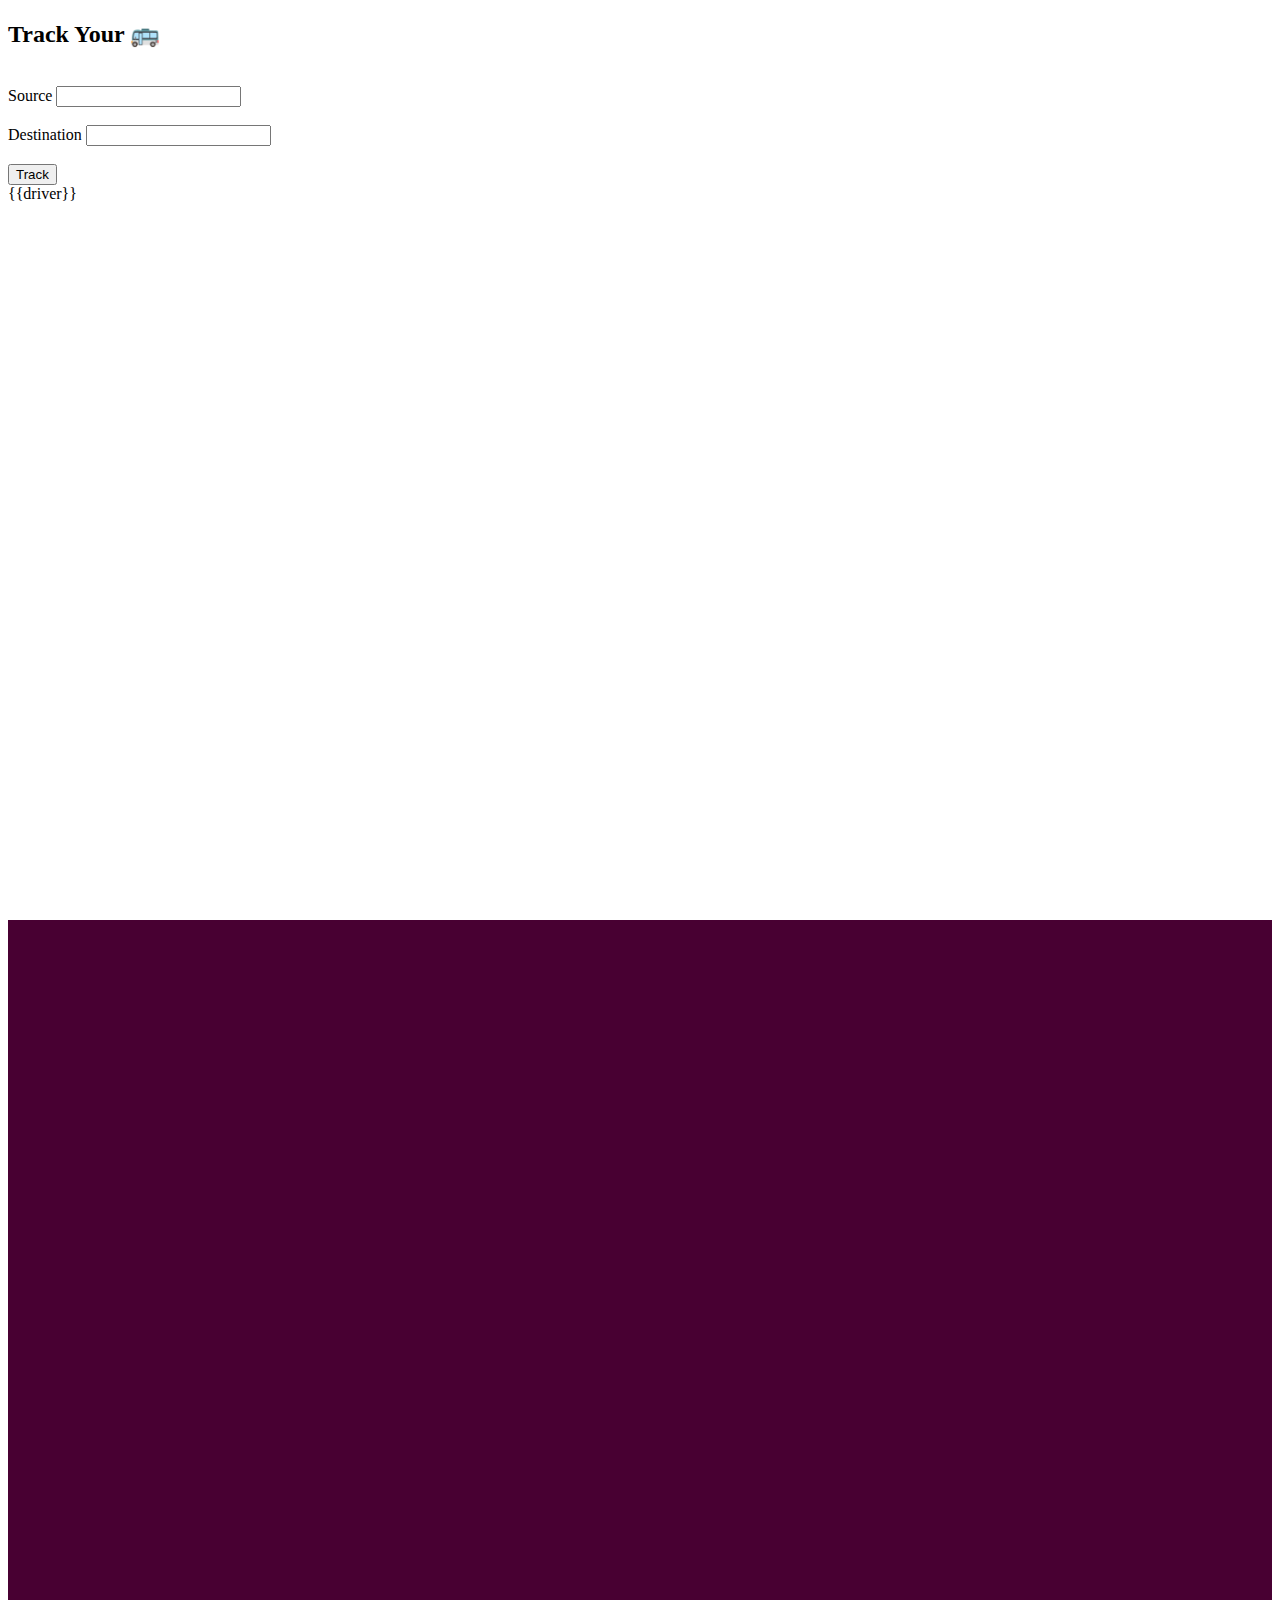
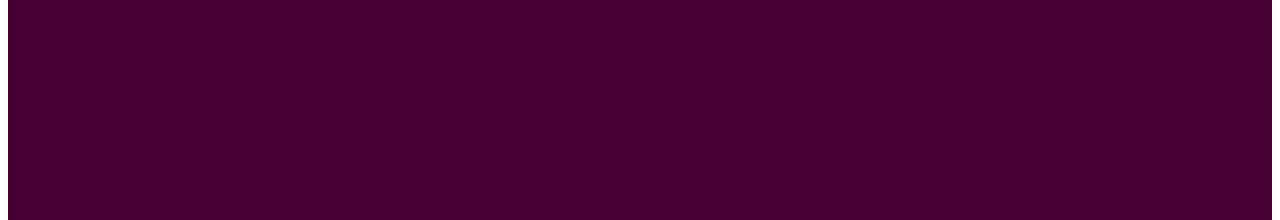
<file: templates/atrack.html>
<!DOCTYPE html>
<head>
    <title>Section</title>
    <meta name="viewport" content="width=device-width, initial-scale=1.0">

    <link rel="stylesheet" href="/static/css/tstyle.css">
    <script src='https://api.mapbox.com/mapbox-gl-js/v2.0.0/mapbox-gl.js'></script>
    <link href='https://api.mapbox.com/mapbox-gl-js/v2.0.0/mapbox-gl.css' rel='stylesheet' />
    <link href="https://cdn.jsdelivr.net/npm/bootstrap@5.0.0/dist/css/bootstrap.min.css" rel="stylesheet" integrity="sha384-wEmeIV1mKuiNpC+IOBjI7aAzPcEZeedi5yW5f2yOq55WWLwNGmvvx4Um1vskeMj0" crossorigin="anonymous">
    <script>
      // (B) GET GPS COODINATES + DRAW MAP
      window.addEventListener("DOMContentLoaded", function () {
        // (B1) INSERT ACCESS TOKEN HERE!
        mapboxgl.accessToken = 'pk.eyJ1IjoiZGV2b2tvZGVyIiwiYSI6ImNrb3kxc2JtZjA3Y2QycXBqMWpybTdqOXMifQ.AWkYEcGuHBBbKh4EF1k8Ng';
  
        navigator.geolocation.getCurrentPosition(
          // (B2) ON SUCCESSFULLY GETTING GPS COORDINATES
          function (pos) {
            // DRAW MAP
            let map = new mapboxgl.Map({
              container: 'map',
              style: 'mapbox://styles/mapbox/streets-v11',
              center: [pos.coords.longitude, pos.coords.latitude],
              zoom: 13
            });
            // DRAW MARKER
            let marker = new mapboxgl.Marker()
              .setLngLat([pos.coords.longitude, pos.coords.latitude])
              .addTo(map);
          },
  
          // (B3) ON FAILING TO GET GPS COORDINATES
          function (err) {
            console.log(err);
          },
  
          // (B4) GPS OPTIONS
          {
            enableHighAccuracy: true,
            timeout: 5000,
            maximumAge: 0
          }
        );
      });
      </script>
  </head>
<body>
<div class="d-md-flex h-md-100 align-items-center">

    <!-- First Half -->
    
    <div class="col-md-6 p-0 bg-white h-md-100">
        <div class="text-black d-md-flex align-items-center h-100 p-5 text-center justify-content-center">
            <div class="logoarea pt-5 pb-5">
                <h2>Track Your 🚌  </h2><br>
                <form action="/atrack" method="POST">
                    <div class="form-group">
                      <label for="text">Source</label>
                      <input type="text" class="form-control" id="source">
                    </div><br>
                    <div class="form-group">
                      <label for="destination">Destination</label>
                      <input type="text" class="form-control" id="destination">
                    </div><br>
                    <button type="submit" class="btn btn-primary">Track</button><br>
                    {{driver}}
                  </form>        
                </div>
                
        </div>
    </div>
    
    <!-- Second Half -->
    
    <div class="col-md-6 p-0 bg-indigo h-md-100 loginarea">
        <div class="text-white d-md-flex align-items-center h-md-100 p-5 justify-content-center">
          <div id="map" style="width:100%; height:400px;"></div>
        </div>
    </div>
        
    </div>
    </body>
    </html>
</file>
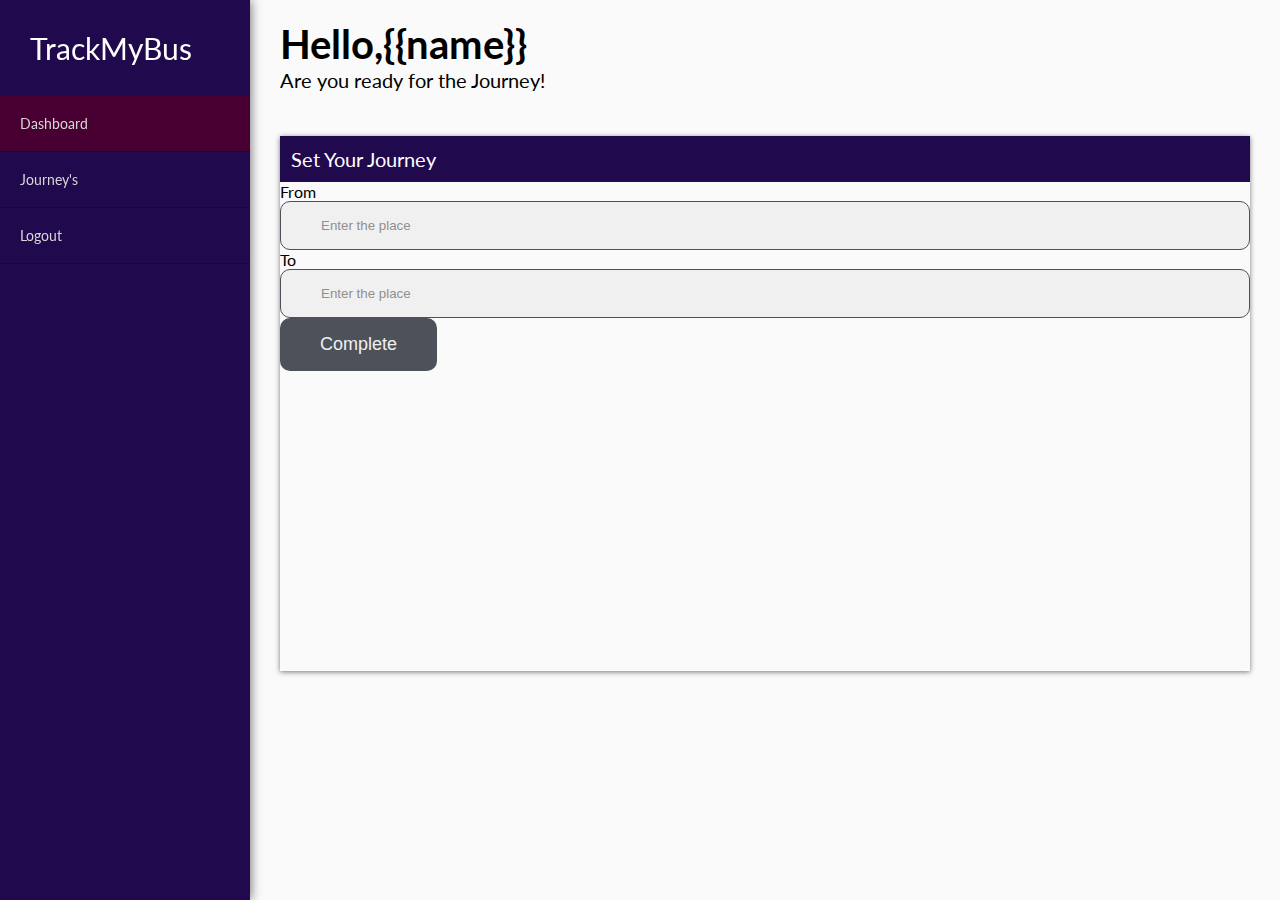
<file: templates/dash.html>
<!DOCTYPE html>
<head>
  <title>Driver</title>
  <link href="https://cdn.jsdelivr.net/npm/bootstrap@5.0.0/dist/css/bootstrap.min.css" rel="stylesheet" integrity="sha384-wEmeIV1mKuiNpC+IOBjI7aAzPcEZeedi5yW5f2yOq55WWLwNGmvvx4Um1vskeMj0" crossorigin="anonymous">
  <script src="https://code.jquery.com/jquery-3.5.1.min.js"></script>

  <link href="/static/css/dstyle.css" rel="stylesheet">
  <meta name="viewport" content="width=device-width, initial-scale=1.0">
  <link rel = "icon" href = "/static/img/logo.png"
        type = "image/x-icon">
  <script src='https://api.mapbox.com/mapbox-gl-js/v2.0.0/mapbox-gl.js'></script>
  <link href='https://api.mapbox.com/mapbox-gl-js/v2.0.0/mapbox-gl.css' rel='stylesheet' />
  <script>
    // (B) GET GPS COODINATES + DRAW MAP
    window.addEventListener("DOMContentLoaded", function () {
      // (B1) INSERT ACCESS TOKEN HERE!
      mapboxgl.accessToken = '';

      navigator.geolocation.getCurrentPosition(
        // (B2) ON SUCCESSFULLY GETTING GPS COORDINATES
        function (pos) {
          // DRAW MAP
          let map = new mapboxgl.Map({
            container: 'map',
            style: 'mapbox://styles/mapbox/streets-v11',
            center: [pos.coords.longitude, pos.coords.latitude],
            zoom: 13
          });
          // DRAW MARKER
          let marker = new mapboxgl.Marker()
            .setLngLat([pos.coords.longitude, pos.coords.latitude])
            .addTo(map);
        },

        // (B3) ON FAILING TO GET GPS COORDINATES
        function (err) {
          console.log(err);
        },

        // (B4) GPS OPTIONS
        {
          enableHighAccuracy: true,
          timeout: 5000,
          maximumAge: 0
        }
      );
    });
    </script>
</head>
<body>
  <script type="text/javascript" language="JavaScript">
  
    $(document).ready(function() {
    $('.nav-btn').on('click', function(event) {
      event.preventDefault();
      /* Act on the event */
      $('.sidebar').slideToggle('fast');
  
      window.onresize = function(){
        if ($(window).width() >= 768) {
          $('.sidebar').show();
        } else {
          $('.sidebar').hide();
        }
      };
    });
  });
  </script>
  
<header>
  <div class="logo">Xero<span>Source</span></div>
</header>
<div class="nav-btn">Menu</div>
<div class="container">
  
  <div class="sidebar">
    <nav>
      <a href="#">TrackMyBus</a>
      <ul>
        <li class="active"><a href="#">Dashboard</a></li>
        <li><a href="#">Journey's</a></li>
        <li><a href="http://localhost:5000/">Logout</a></li>
    
      </ul>
    </nav>
  </div>

  <div class="main-content">
    <h1>Hello,{{name}}</h1>
    <p>Are you ready for the Journey!</p><br>
    <div class="panel-wrapper">
      <div class="panel-head">
        Set Your Journey
      </div>
      <div class="panel-body">

        <form action="/insert" method="POST">
          <label>
         From <input type="text" name="from" placeholder="Enter the place"><br>
         To <input type="text" name="to" placeholder="Enter the place">
          </label><br>
          <button class="button" type="submit"><span>Complete</span></button>
          <div id="map" style="width:100%; height:300px;"></div>

        </form>
            </div>
    </div>

</div>

</body>
</html>
</file>
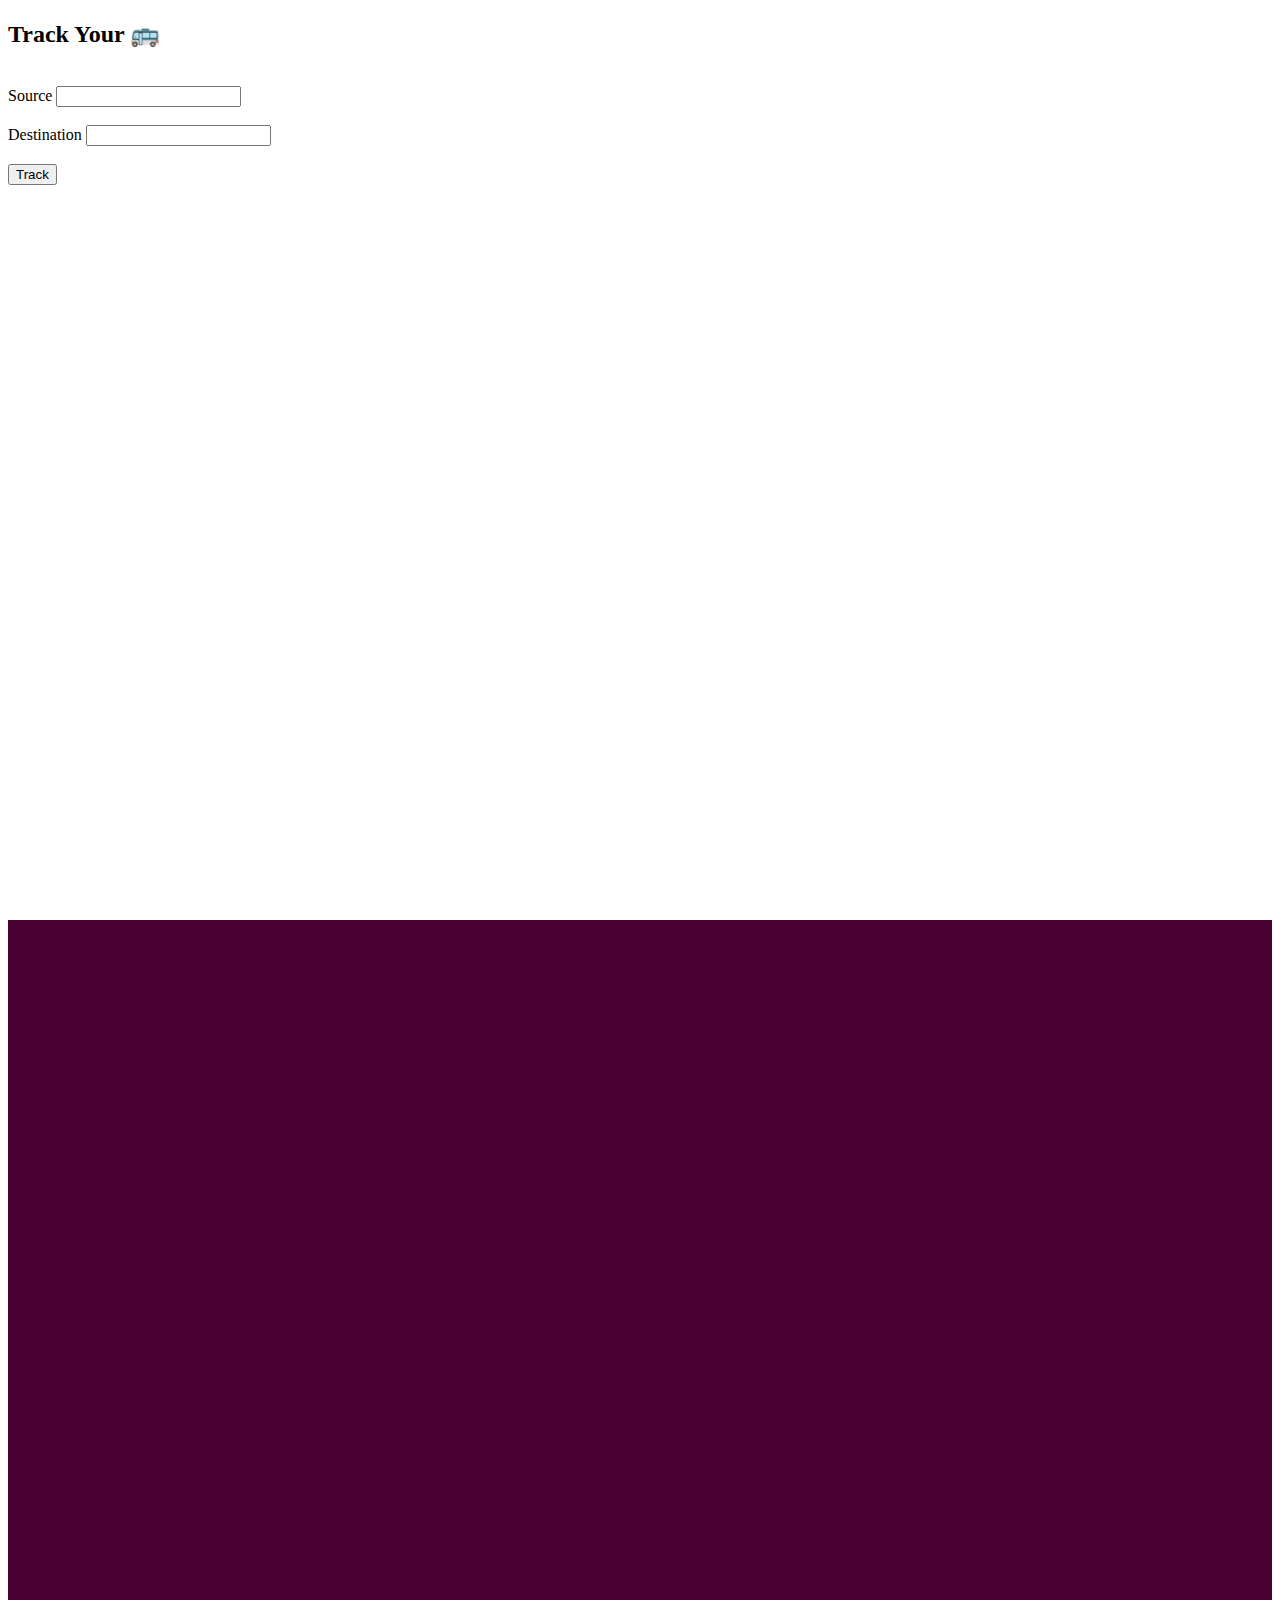
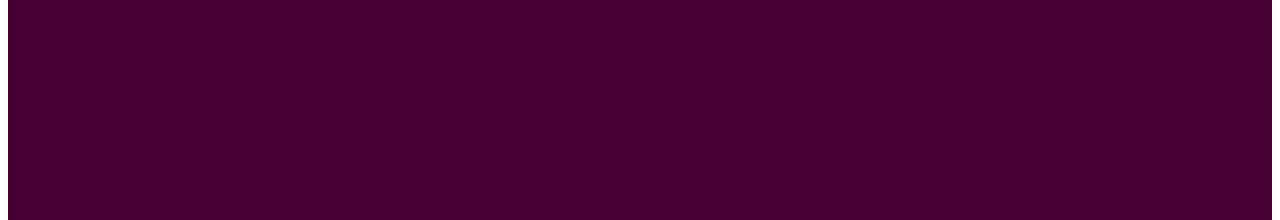
<file: templates/track.html>
<!DOCTYPE html>
<head>
    <title>Section</title>
    <meta name="viewport" content="width=device-width, initial-scale=1.0">

    <link rel="stylesheet" href="/static/css/tstyle.css">
    <script src='https://api.mapbox.com/mapbox-gl-js/v2.0.0/mapbox-gl.js'></script>
    <link href='https://api.mapbox.com/mapbox-gl-js/v2.0.0/mapbox-gl.css' rel='stylesheet' />
    <link href="https://cdn.jsdelivr.net/npm/bootstrap@5.0.0/dist/css/bootstrap.min.css" rel="stylesheet" integrity="sha384-wEmeIV1mKuiNpC+IOBjI7aAzPcEZeedi5yW5f2yOq55WWLwNGmvvx4Um1vskeMj0" crossorigin="anonymous">
    <script>
      // (B) GET GPS COODINATES + DRAW MAP
      window.addEventListener("DOMContentLoaded", function () {
        // (B1) INSERT ACCESS TOKEN HERE!
        mapboxgl.accessToken = '';
  
        navigator.geolocation.getCurrentPosition(
          // (B2) ON SUCCESSFULLY GETTING GPS COORDINATES
          function (pos) {
            // DRAW MAP
            let map = new mapboxgl.Map({
              container: 'map',
              style: 'mapbox://styles/mapbox/streets-v11',
              center: [pos.coords.longitude, pos.coords.latitude],
              zoom: 13
            });
            // DRAW MARKER
            let marker = new mapboxgl.Marker()
              .setLngLat([pos.coords.longitude, pos.coords.latitude])
              .addTo(map);
          },
  
          // (B3) ON FAILING TO GET GPS COORDINATES
          function (err) {
            console.log(err);
          },
  
          // (B4) GPS OPTIONS
          {
            enableHighAccuracy: true,
            timeout: 5000,
            maximumAge: 0
          }
        );
      });
      </script>
  </head>
<body>
<div class="d-md-flex h-md-100 align-items-center">

    <!-- First Half -->
    
    <div class="col-md-6 p-0 bg-white h-md-100">
        <div class="text-black d-md-flex align-items-center h-100 p-5 text-center justify-content-center">
            <div class="logoarea pt-5 pb-5">
                <h2>Track Your 🚌  </h2><br>
                <form action="/atrack" method="POST">
                    <div class="form-group">
                      <label for="text">Source</label>
                      <input type="text" class="form-control" id="source">
                    </div><br>
                    <div class="form-group">
                      <label for="destination">Destination</label>
                      <input type="text" class="form-control" id="destination">
                    </div><br>
                    <button type="submit" class="btn btn-primary">Track</button>
                    
                  </form>        
                </div>
                
        </div>
    </div>
    
    <!-- Second Half -->
    
    <div class="col-md-6 p-0 bg-indigo h-md-100 loginarea">
        <div class="text-white d-md-flex align-items-center h-md-100 p-5 justify-content-center">
          <div id="map" style="width:100%; height:400px;"></div>
        </div>
    </div>
        
    </div>
    </body>
    </html>
</file>
<file: static/css/tstyle.css>
@media (min-width: 768px) {
  .h-md-100 { height: 100vh; }
}
.btn-round { border-radius: 30px; }
.bg-indigo { background: #480032; }
.text-cyan { color: #35bdff; }
</file>
<file: static/css/dstyle.css>
@import 'https://fonts.googleapis.com/css?family=Lato:300,400';

* {
	margin: 0;
	padding: 0;
	box-sizing: border-box;
}
body, html {
	font-family: 'Lato', sans-serif;
	font-size: 20px;
	height: 100%;
	position: relative;
}

button{
    transition: all 0.5s;
    font: 18px Helvetica, Arial, sans-serif;
    border: none;
    background: #222831;
    color: #eeeeee;
    padding: 16px 40px;
    border-radius: 10px;
    opacity: 0.8;
}
input[type="text"] {
    width: 100%;
    padding: 16px 40px;
   /* margin: 8px 0;*/
    display: inline-block;
    border: 1.5px solid #222831;
    opacity: 0.8;
    box-sizing: border-box;
    border-radius: 10px;
    background-color: #eeeeee;
    font-family: Arial, Helvetica, sans-serif


    }
.clearfix:after {
	content: "";
	display: block;
	clear: both;
}

a {
	color: #fff;
	text-decoration: none; 
}

.nav-btn {
	width: 100%;
	height: 35px;
	padding-top: 4px;
	color: #D5D3D3;
	background-color: #212121;			 ;
	text-align: center;
	cursor: pointer;
	display: none;
}
.nav-btn:active {
	background-color: #090909; 
}

header {
	height: 50px;
	width: 100%;
	background-color:#21094e;
	display: none;
}

header .logo {
	opacity: 0.9;
	font-size: 120%;
	padding-top: 9px;
	padding-left: 8px;
	color: #fff;
}
header .logo span {
	font-weight: 300;
}

.container {
	width: 100%;
	height: 100%;
	position: relative;
}

.sidebar {
	width: 250px;
	background-color: #21094e;
	position: fixed;
	top: 0px;
	left: 0;
	bottom: 0;
	box-shadow: 1px 0px 10px #777;
}

.sidebar nav > a {
	font-size: 150%;
	display: inline-block;
	padding: 30px 0px;
	padding-left: 30px;
	opacity: 0.7;
	transition: all 0.2s;
}
.sidebar nav > a:hover {
	opacity: 1;
}

.sidebar nav a span {
	font-weight: 300;
}

.sidebar nav ul {
	list-style: none;
}

.sidebar nav ul li {
	font-size: 70%;
	padding: 19px 0;	
	padding-left: 20px;
	border-bottom: 0.5px solid #111;
}

.sidebar nav ul li:nth-child(1):hover {
	background-color:#4ca1a3;
}

.sidebar nav ul li:nth-child(1).active {
	background-color: #480032;
}

.sidebar nav ul li:nth-child(2):hover {
	background-color: #4ca1a3;
}

.sidebar nav ul li:nth-child(2).active {
	background-color: #480032;
}

.sidebar nav ul li:nth-child(3):hover {
	background-color: #4ca1a3;
}

.sidebar nav ul li:nth-child(3).active {
	background-color: #480032;
}



.sidebar nav ul li a {
	color: #D7D5D5;
}

.sidebar nav ul li:hover a{
	color: #fff;
}

.main-content {
	background-color: #fafafa;
	width: calc(100% - 250px);
	height: 100%;
	margin-left: 250px;
	padding: 20px 30px;
}
.main-content .panel-wrapper {
	margin: 20px 0;
	box-shadow: 0px 1px 5px #777;
}

.main-content .panel-wrapper .panel-head {
	background-color: #21094e;
	color: #fff;
	padding: 10px 10px;
	border: 1px solid #21094e;
}
.main-content .panel-wrapper .panel-body {
	font-size: 80%;
}

@media only screen and (max-width: 420px){
	header {
		display: block;
	}
	.nav-btn {
		display: block;
	}
	.sidebar {
		position: relative;
		height: 378px;
		width: 100%;
		display: none;
		margin-bottom: 40px;
		z-index: 1000;
	}
	.main-content {
		width: 100%;
		margin-left: 0;
		z-index: -1;
		position: relative;
	}
}

@media only screen and (max-width: 768px){
	header {
		display: block;
	}
	.nav-btn {
		display: block;
	}
	.sidebar {
		position: relative;
		height: 378px;
		width: 100%;
		display: none;
		margin-bottom: 40px;
		z-index: 1000;
	}
	.main-content {
		width: 100%;
		margin-left: 0;
		z-index: -1;
		position: relative;
	}
}
</file>
